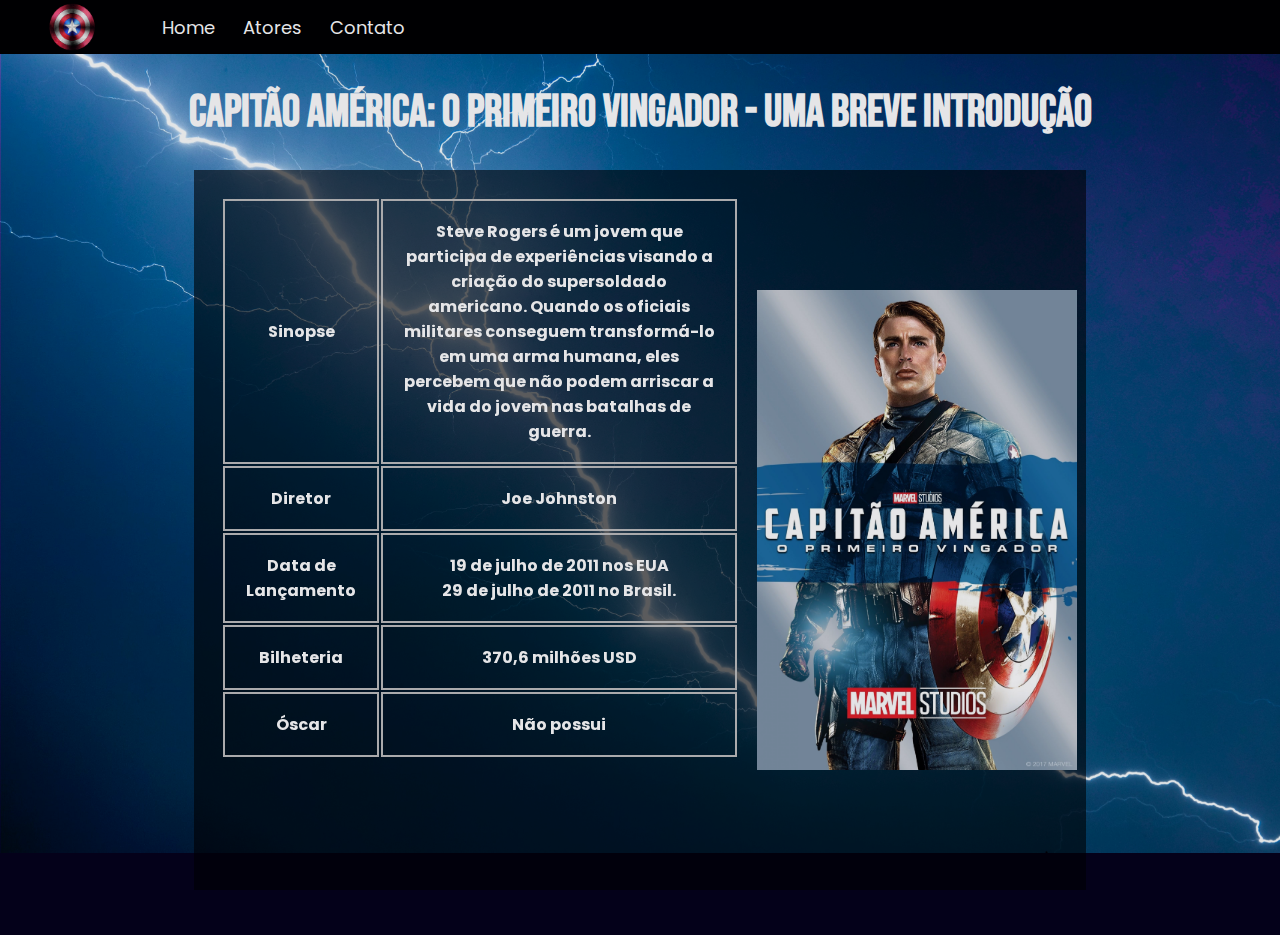
<file: index.html>
<!DOCTYPE html>
<html lang="pt-br">
  <head>
    <meta charset="UTF-8" />
    <meta http-equiv="X-UA-Compatible" content="IE=edge" />
    <meta name="viewport" content="width=device-width, initial-scale=1.0" />
    <link rel="stylesheet" href="css/site.css" />
    <title>O Primeiro Vingador - Revisão</title>
  </head>
  <header id="home">
    <nav>
      <img 
      src="midia/logo.jpg"
      alt="logo"
      />
      <ul>
        <li><a href="index.html">Home</a></li>
        <li><a href="atores.html">Atores</a></li>
        <li><a href="contato.html">Contato</a></li>
      </ul>
    </nav>
    <div class="conteudo">
      <h1>
          Capitão América: O Primeiro Vingador - Uma breve introdução
        </h1>
      <div class="container-principal">
        <div class="table-container">
          <table>
            <tr>
              <td>Sinopse</td>
              <td>
                Steve Rogers é um jovem que participa de experiências visando a criação do 
                supersoldado americano. Quando os oficiais militares conseguem transformá-lo 
                em uma arma humana, eles percebem que não podem arriscar a vida do jovem nas 
                batalhas de guerra.
              </td>
            </tr>            
            <tr>
              <td>Diretor</td>
              <td>Joe Johnston</td>
            </tr>              
            <tr>
              <td>Data de Lançamento</td>
              <td>19 de julho de 2011 nos EUA <br> 29 de julho de 2011 no Brasil.</td>
            </tr>              
            <tr>
              <td>Bilheteria</td>
              <td>370,6 milhões USD</td>
            </tr>              <tr>
              <td>Óscar</td>
              <td>Não possui</td>
            </tr>            
          </table>
        </div>
          <img
          id="ImagemCapa"
          src="midia/ca-poster.jpg"
          alt="Imagem da capa do filme."
        />
      </div>
    </div>
    <div>
  </header>
</html>
</file>
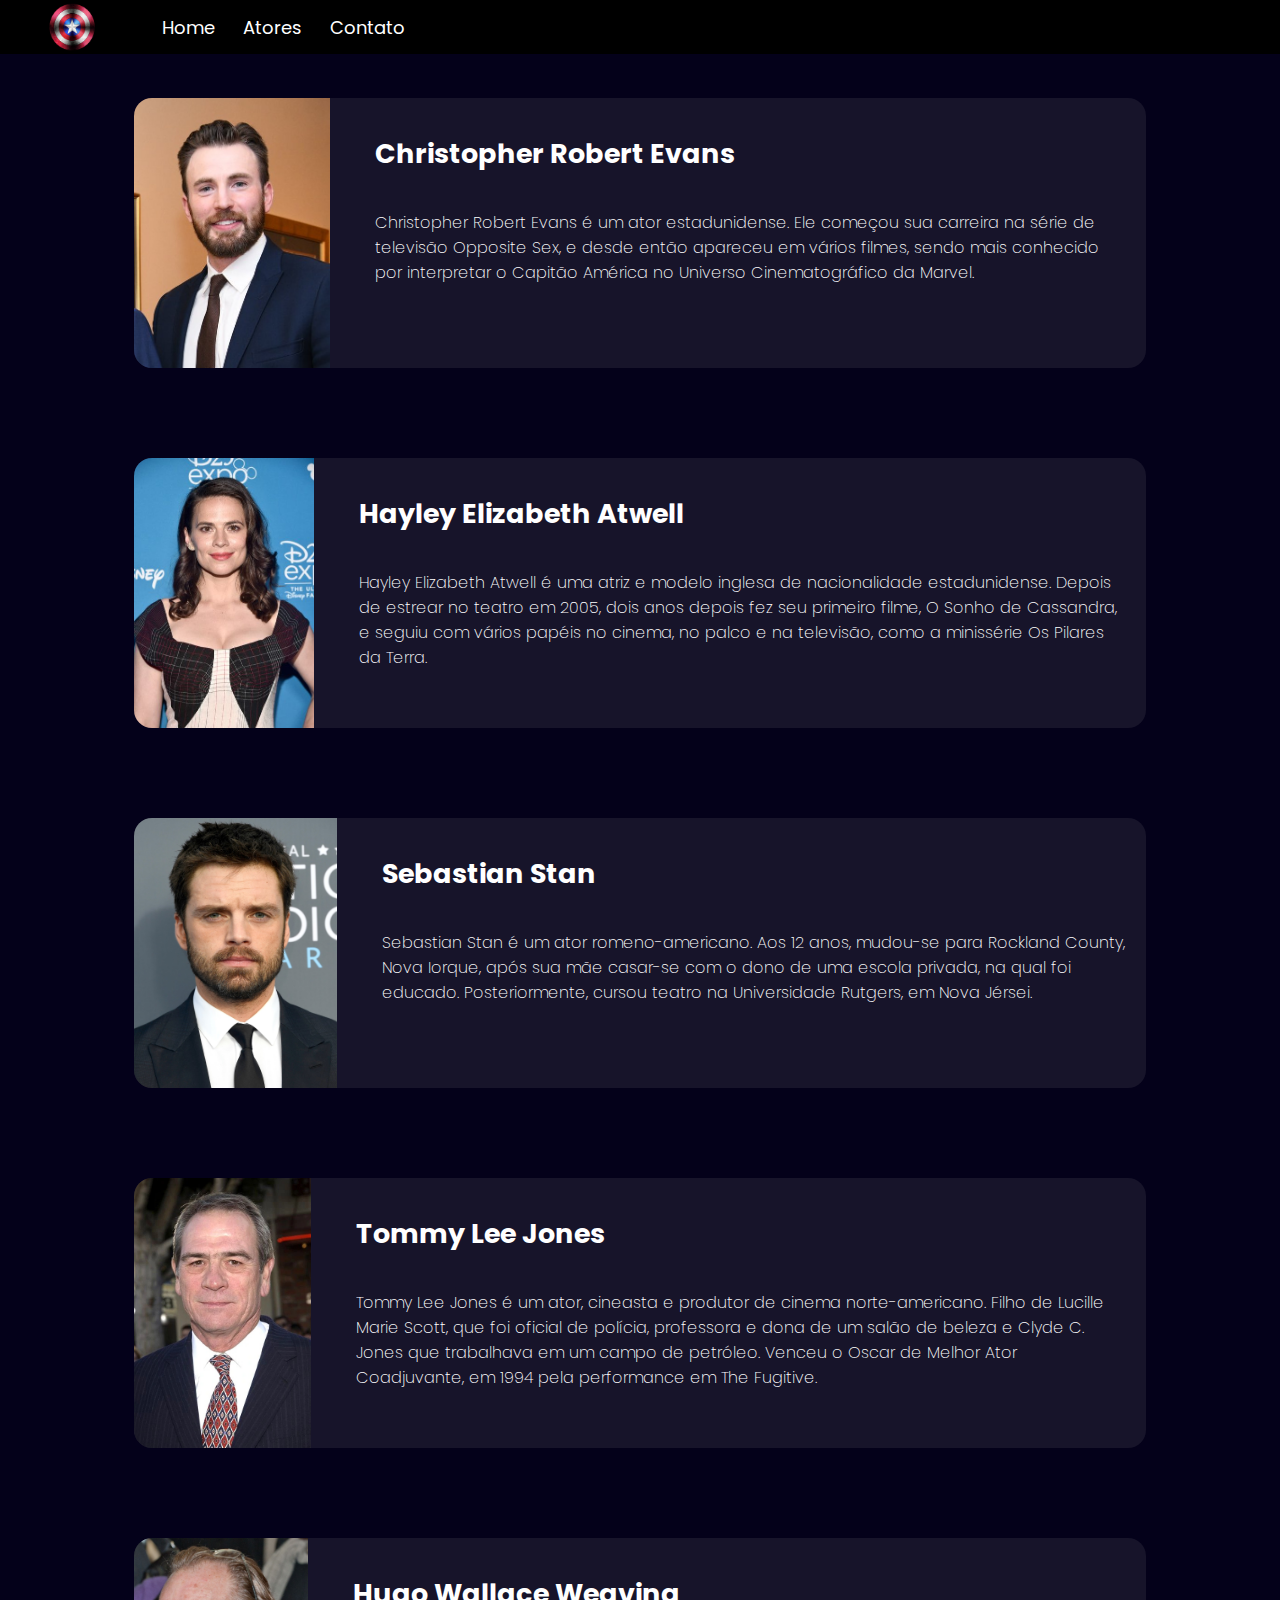
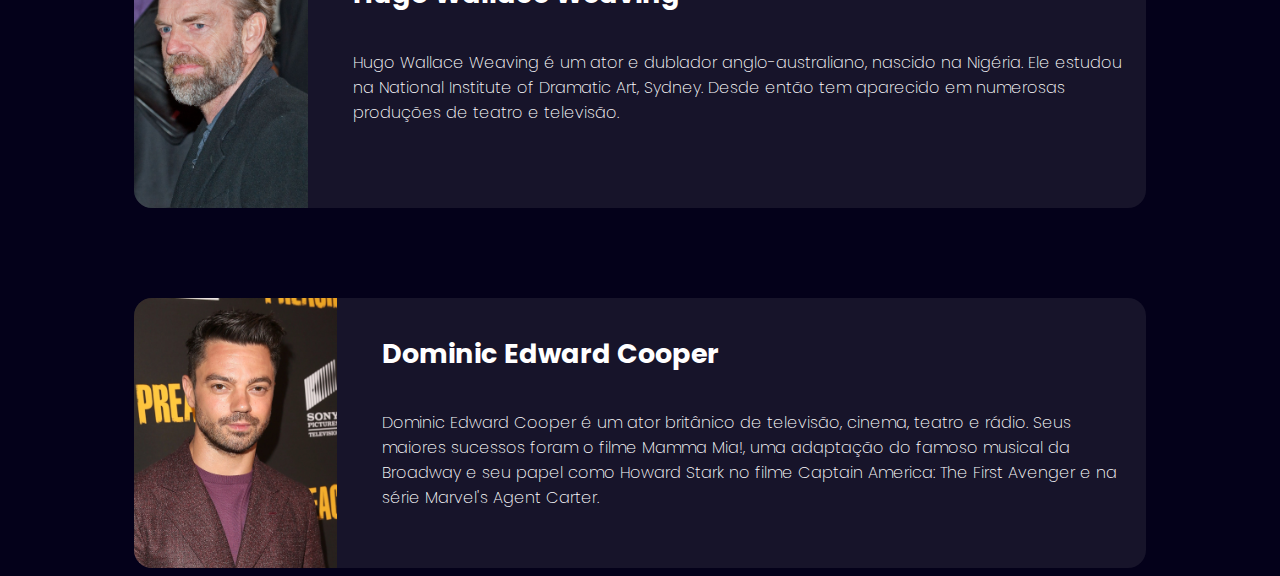
<file: atores.html>
<!DOCTYPE html>
<html lang="pt-br">
  <head>
    <meta charset="UTF-8" />
    <meta http-equiv="X-UA-Compatible" content="IE=edge" />
    <meta name="viewport" content="width=device-width, initial-scale=1.0" />
    <link rel="stylesheet" href="css/site.css" />
    <title>O Primeiro Vingador - Revisão</title>
  </head>

  <body>
    <nav>
      <img src="midia/logo.jpg" alt="logo" />
      <ul>
        <li><a href="index.html">Home</a></li>
        <li><a href="atores.html">Atores</a></li>
        <li><a href="contato.html">Contato</a></li>
      </ul>
    </nav>
    <div class="atores">
      <div class="ator">
        <a href="https://pt.wikipedia.org/wiki/Chris_Evans" target="_blank"
          ><img src="midia/chris-rob.jpg"
        /></a>
        <div class="container-texto">
          <h4>Christopher Robert Evans</h4>
          <p>
            Christopher Robert Evans é um ator estadunidense. Ele começou sua
            carreira na série de televisão Opposite Sex, e desde então apareceu
            em vários filmes, sendo mais conhecido por interpretar o Capitão
            América no Universo Cinematográfico da Marvel.
          </p>
        </div>
      </div>
      <div class="ator">
        <a href="https://pt.wikipedia.org/wiki/Hayley_Atwell" target="_blank"
          ><img src="midia/ator2.jpg"
        /></a>
        <div class="container-texto">
          <h4>Hayley Elizabeth Atwell</h4>
          <p>
            Hayley Elizabeth Atwell é uma atriz e modelo inglesa de
            nacionalidade estadunidense. Depois de estrear no teatro em 2005,
            dois anos depois fez seu primeiro filme, O Sonho de Cassandra, e
            seguiu com vários papéis no cinema, no palco e na televisão, como a
            minissérie Os Pilares da Terra.
          </p>
        </div>
      </div>
      <div class="ator">
        <a href="https://pt.wikipedia.org/wiki/Sebastian_Stan" target="_blank"
          ><img src="midia/ator3.jpg"
        /></a>
        <div class="container-texto">
          <h4>Sebastian Stan</h4>
          <p>
            Sebastian Stan é um ator romeno-americano. Aos 12 anos, mudou-se
            para Rockland County, Nova Iorque, após sua mãe casar-se com o dono
            de uma escola privada, na qual foi educado. Posteriormente, cursou
            teatro na Universidade Rutgers, em Nova Jérsei.
          </p>
        </div>
      </div>
      <div class="ator">
        <a href="https://pt.wikipedia.org/wiki/Tommy_Lee_Jones" target="_blank"
          ><img src="midia/ator4.jpg"
        /></a>
        <div class="container-texto">
          <h4>Tommy Lee Jones</h4>
          <p>
            Tommy Lee Jones é um ator, cineasta e produtor de cinema
            norte-americano. Filho de Lucille Marie Scott, que foi oficial de
            polícia, professora e dona de um salão de beleza e Clyde C. Jones
            que trabalhava em um campo de petróleo. Venceu o Oscar de Melhor
            Ator Coadjuvante, em 1994 pela performance em The Fugitive.
          </p>
        </div>
      </div>
      <div class="ator">
        <a href="" target="_blank"><img src="midia/H.jpeg" /></a>
        <div class="container-texto">
          <h4>Hugo Wallace Weaving</h4>
          <p>
            Hugo Wallace Weaving é um ator e dublador anglo-australiano, nascido
            na Nigéria. Ele estudou na National Institute of Dramatic Art,
            Sydney. Desde então tem aparecido em numerosas produções de teatro e
            televisão.
          </p>
        </div>
      </div>
      <div class="ator">
        <a href="" target="_blank"><img src="midia/cooper.jpeg" /></a>
        <div class="container-texto">
          <h4>Dominic Edward Cooper</h4>
          <p>
            Dominic Edward Cooper é um ator britânico de televisão, cinema, teatro e rádio. Seus maiores sucessos foram o filme Mamma Mia!, uma adaptação do famoso musical da Broadway e seu papel como Howard Stark no filme Captain America: The First Avenger e na série Marvel's Agent Carter.
          </p>
        </div>
      </div>
    </div>
  </body>
</html>
</file>
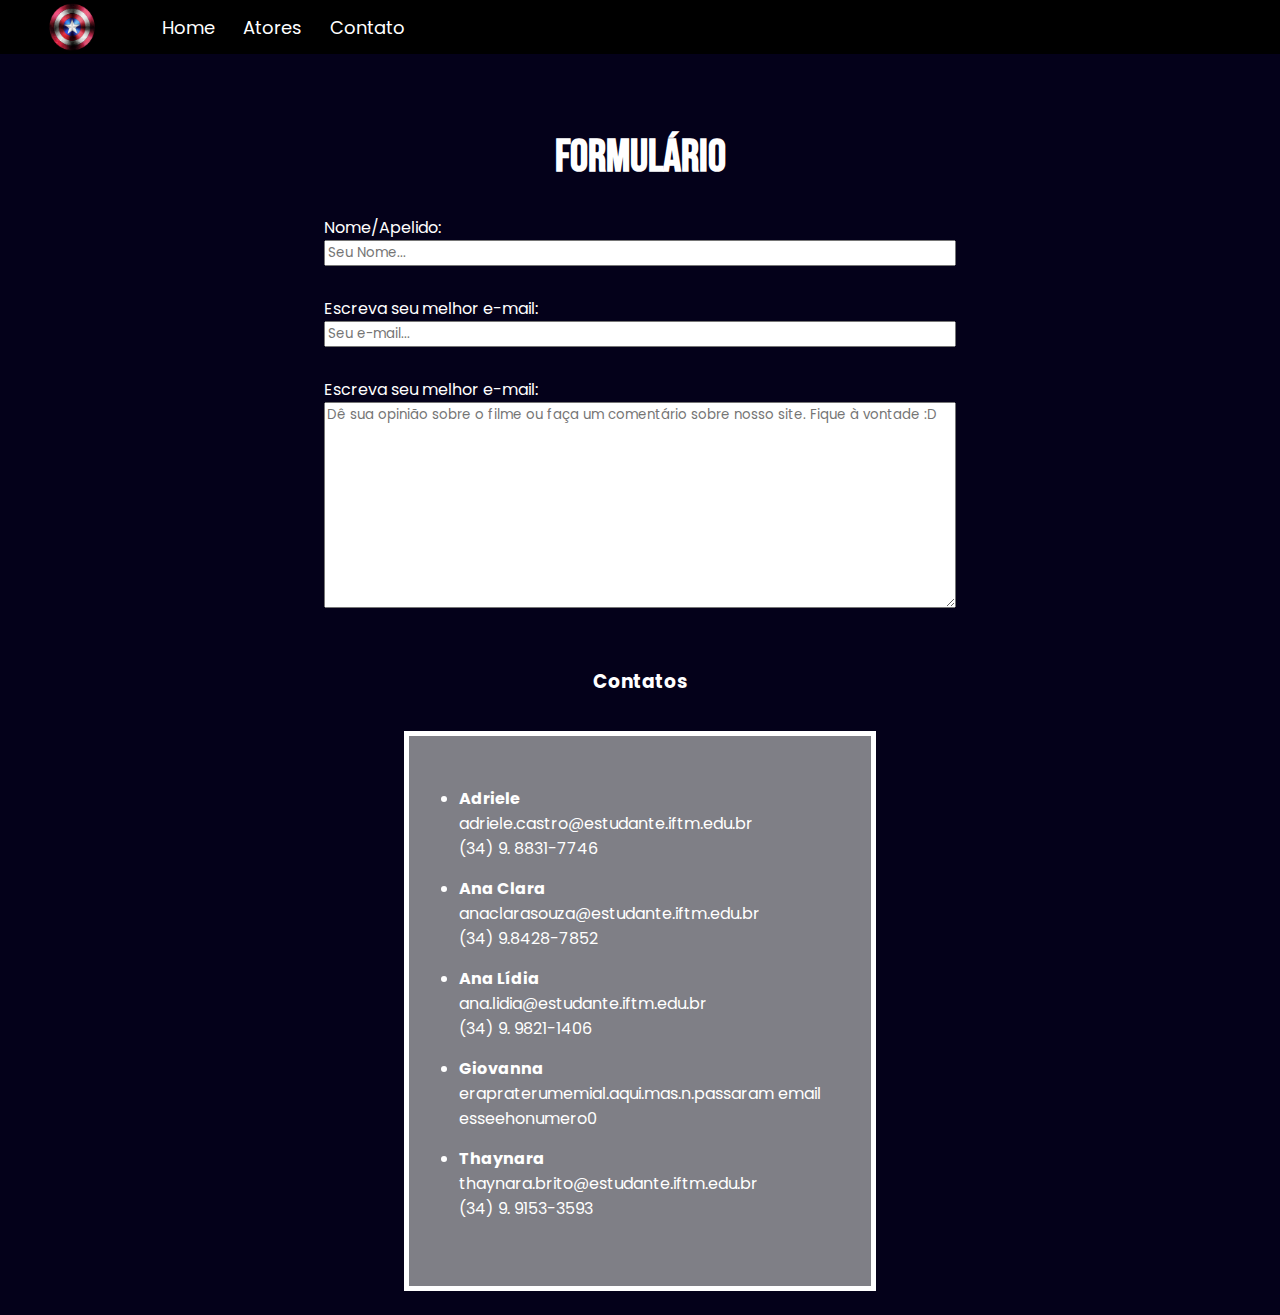
<file: contato.html>
<!DOCTYPE html>
<html lang="pt-br">
  <head>
    <meta charset="UTF-8" />
    <meta http-equiv="X-UA-Compatible" content="IE=edge" />
    <meta name="viewport" content="width=device-width, initial-scale=1.0" />
    <link rel="stylesheet" href="css/site.css" />
    <title>O Primeiro Vingador - Contatos</title>
  </head>
  <body>
    <nav>
      <img src="midia/logo.jpg" alt="logo" />
      <ul>
        <li><a href="index.html">Home</a></li>
        <li><a href="atores.html">Atores</a></li>
        <li><a href="contato.html">Contato</a></li>
      </ul>
    </nav>
    <div class="formulario">
      <h1>Formulário</h1>
      <form action="forms2.html" method="get" target="_self">
        <label>Nome/Apelido:</label>
        <input name="nome" placeholder="Seu Nome..." />
        <label>Escreva seu melhor e-mail:</label>
        <input name="email" type="email" placeholder="Seu e-mail..." />
        <label>Escreva seu melhor e-mail:</label>
        <textarea
          name="observação"
          cols="60"
          rows="10"
          placeholder="Dê sua opinião sobre o filme ou faça um comentário sobre nosso site. Fique à vontade :D"
        ></textarea>
      </form>
    </div>
    <footer>
      <h3>Contatos</h3>
      <ul>
        <li>
          <span>Adriele</span> <br />
          adriele.castro@estudante.iftm.edu.br <br />
          (34) 9. 8831-7746
        </li>
        <li>
          <span>Ana Clara</span> <br />
          anaclarasouza@estudante.iftm.edu.br <br />
          (34) 9.8428-7852
        </li>
        <li>
          <span>Ana Lídia</span> <br />ana.lidia@estudante.iftm.edu.br <br />
          (34) 9. 9821-1406
        </li>
        <li>
          <span>Giovanna</span> <br />erapraterumemial.aqui.mas.n.passaram email
          <br />esseehonumero0
        </li>
        <li>
          <span>Thaynara</span> <br />
          thaynara.brito@estudante.iftm.edu.br <br />
          (34) 9. 9153-3593
        </li>
      </ul>
    </footer>
  </body>
</html>
</file>
<file: css/site.css>
@import url("https://fonts.googleapis.com/css2?family=Bebas+Neue&family=Poppins:wght@300&display=swap");
* {
  box-sizing: border-box;
  font-family: "Poppins", sans-serif;
}

body {
  background-color: rgb(4, 1, 26);
  overflow-x: hidden;
}

header {
  display: flex;
  flex-direction: column;

  position: absolute;
  top: 0;
  left: 0;
  opacity: 90%;

  background: url("../midia/backgrnd.jpg");
  background-size: 100%;
  background-repeat: no-repeat;

  align-items: center;
  justify-content: center;

  width: 100%;
  height: 100vh;
}

.conteudo {
  display: flex;
  flex-direction: column;

  padding: 5vh;

  width: 100%;

  align-items: center;

  margin-top: 5vh;
}

nav {
  display: flex;
  position: fixed;
  top: 0;
  left: 0;

  align-items: center;

  padding-left: 5vh;

  width: 100%;
  height: 6vh;

  background-color: black;
  z-index: 99999;
}

nav img {
  width: 6vh;
  height: 100%;
}

nav ul {
  display: flex;
}

nav li {
  list-style: none;
  padding-left: 2vh;
  font-size: 2vh;

  transition: 0.2s all;
}

nav a {
  color: white;
  text-decoration: none;

  padding: 5px;
  border-radius: 1vh;

  cursor: pointer;
}

h1 {
  font-family: "Bebas Neue", sans-serif;
  color: white;
  font-size: 5vh;
  text-align: center;
}

.container-principal {
  display: flex;
  color: white;
  background-color: rgba(0, 0, 0, 0.6);

  padding: 1vh;

  width: 75%;
  min-width: 60vh;
  height: 80vh;

  align-items: center;
  justify-content: space-between;

  overflow-y: scroll;
}

.container-principal img {
  width: 25vmax;
}

.container-principal table {
  padding: 2vh;
  overflow-y: scroll;
}

.table-container {
  height: 100%;
}

.container-principal table td {
  text-align: center;
  font-weight: bold;
  border: 2px solid rgb(190, 190, 190);
  padding: 2vh;
}

.atores {
  display: flex;
  flex-direction: column;
  color: white;

  justify-content: center;
  align-items: center;
}

.ator {
  display: flex;
  background-color: rgba(128, 128, 128, 0.151);

  width: 80%;
  height: 30vh;

  margin-top: 10vh;
  border-radius: 2vh;

  overflow: hidden;
}

.ator img {
  height: 100%;
}

.container-texto {
  margin-left: 5vh;
  padding-right: 2vh;
  overflow-y: scroll;
}

.container-texto h4 {
  font-size: 3vh;
}

.container-texto p {
  font-weight: 200;
}

.formulario {
  margin-top: 100px;
  display: flex;
  flex-direction: column;
  align-items: center;
  width: 100%;
  color: white;
}

.formulario form {
  width: 50%;
  display: flex;
  flex-direction: column;
  justify-content: center;
}

.formulario input {
  margin-bottom: 30px;
}

footer {
  margin-top: 40px;
  display:flex;
  justify-content: center;
  align-items: center;
  flex-direction: column;
  color: white;
}

footer ul {
  border: 5px solid white;
  padding: 50px;
  background-color: rgb(127, 127, 134);
}

footer li {
  margin-bottom: 15px;
}

footer span {
  font-weight: bold;
}
</file>
